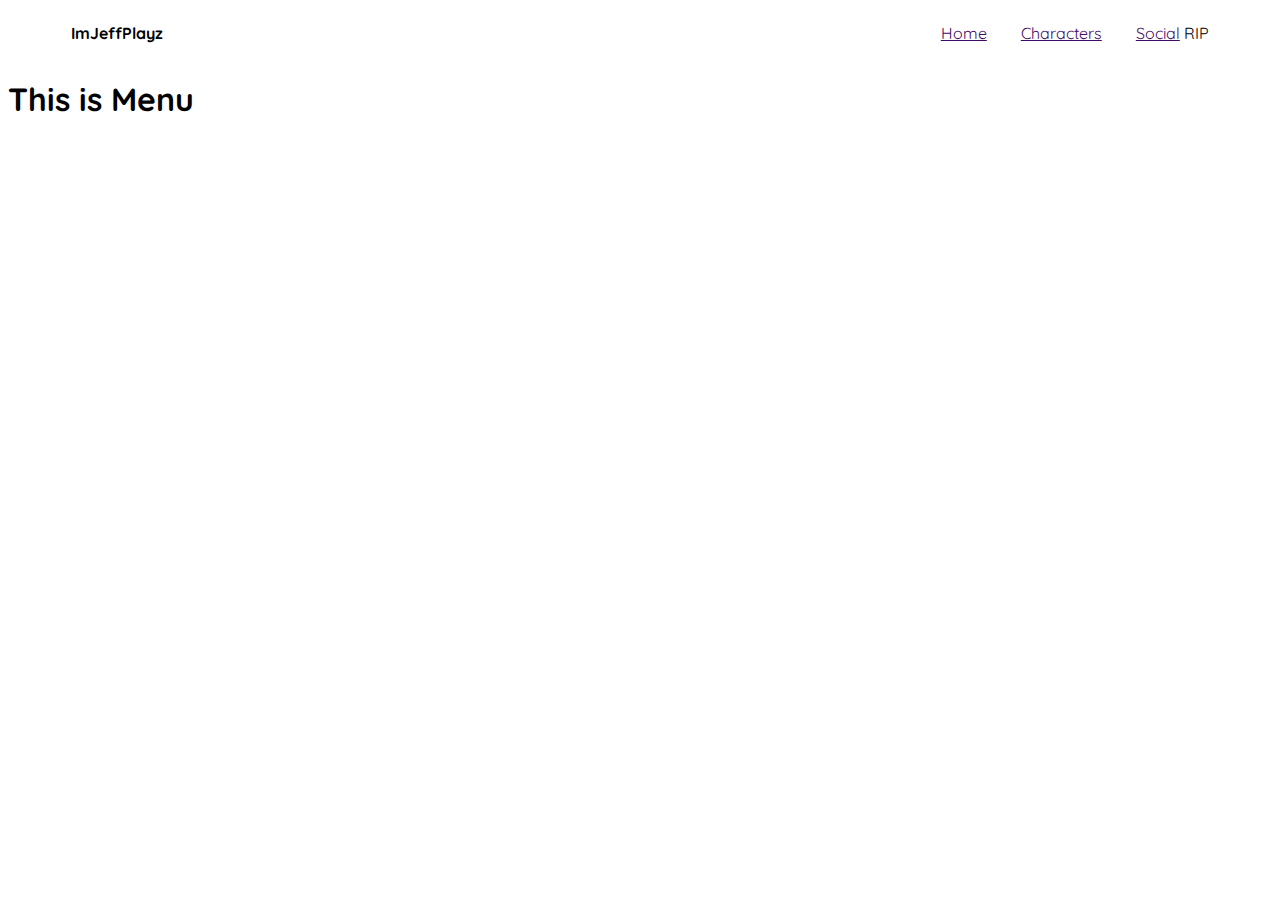
<file: index.html>
<html>
    <head>
        <title>ImJeffPlayz</title>
        <meta charset="UTF-8">
        <meta name="viewport" content="width=device-width, initial-scale=1.0">
        <meta property="og:title" content="Tests">
        <meta property="og:description" content="IS IT WORKING? IF IT IS LETS GOOOOO">
        <meta property="og:image" content="https://file.garden/Zqc3f0S-MSMCnUcc/Untitled216_20250103193610.jpeg">
        <meta property="og:image:type" content="image/jpeg">
        <meta property="og:url" content="https://imjeffplayz.github.io/WebHostWIP">
        <meta property="og:type" content="website">
        <link rel="stylesheet" href="style.css">
    </head>
    <blody>
        <header>
            <div class="logo">ImJeffPlayz</div>
            <nav>
                <a href="index.html">Home</a>
                <a href="characters.html">Characters</a>
                <a href="social.html">Social</a>



                RIP
            </nav>
        </header>
        <h1>This is Menu</h1>
    </blody>
</html>
</file>
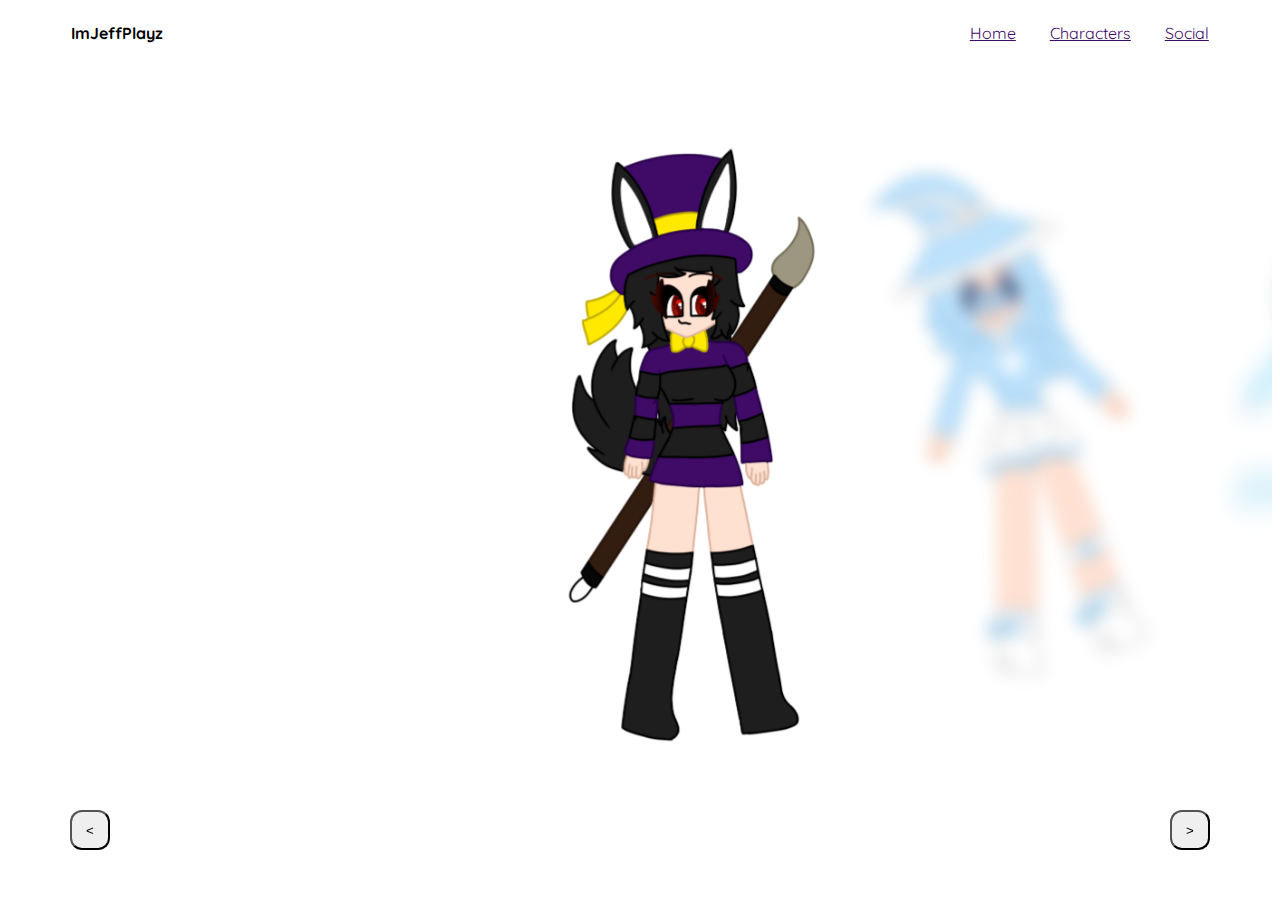
<file: characters.html>
<html>
    <head>
        <title>ImJeffPlayz</title>
        <link rel="stylesheet" href="charstyle.css">
    </head>
    <body>
        <header>
            <div class="logo">ImJeffPlayz</div>
            <nav>
                <a href="index.html">Home</a>
                <a href="characters.html">Characters</a>
                <a href="social.html">Social</a>
            </nav>
        </header>
        <!--Content inside each character-->
        <div class="content">
            <div class="list">
                
                <!--Info Starts from here-->
                <!--ABSTAR-->
                <div class="character">
                    <img src="images/bluie.png"> 
                    <div class="intro">
                        <div class="title">Abstar</div>
                        <div class="desc">STARRS</div>
                        <button class="moreinfo">More Info</button>
                    </div>
                    <!--Detailed Description-->
                    <div class="detailed">
                        <div class="title">Abstar</div>
                        <div class="desc">MORE STARS</div>
                        <button>Download Reference Sheet</button>
                    </div>
                </div>

                <!--JEFF-->
                <div class="character">
                    <img src="images/jeff.png"> 
                    <div class="intro">
                        <div class="title">Jeff</div>
                        <div class="desc">They are cool :3</div>
                        <button class="moreinfo">More Info</button>
                    </div>
                    <!--Detailed Description-->
                    <div class="detailed">
                        <div class="title">Jeff</div>
                        <div class="desc">They are even Cooler :D</div>
                        <button>Download Reference Sheet</button>
                    </div>
                </div>

                <!--BLUIE-->
                <div class="character">
                    <img src="images/bluie.png"> 
                    <div class="intro">
                        <div class="title">Bluie</div>
                        <div class="desc">She Likes Blue</div>
                        <button class="moreinfo">More Info</button>
                    </div>
                    <!--Detailed Description-->
                    <div class="detailed">
                        <div class="title">Bluie</div>
                        <div class="desc">More BLUE</div>
                        <button>Download Reference Sheet</button>
                    </div>
                </div>

                <!--MILLI-->
                <div class="character">
                    <img src="images/milli.png"> 
                    <div class="intro">
                        <div class="title">Milli</div>
                        <div class="desc">Slime Girl</div>
                        <button class="moreinfo">More Info</button>
                    </div>
                    <!--Detailed Description-->
                    <div class="detailed">
                        <div class="title">Milli</div>
                        <div class="desc">SLIME BLUE</div>
                        <button>Download Reference Sheet</button>
                    </div>
                </div>

                <!--LEXI-->
                <div class="character">
                    <img src="images/lexi.png"> 
                    <div class="intro">
                        <div class="title">Lexi</div>
                        <div class="desc">Scifi Girl</div>
                        <button class="moreinfo">More Info</button>
                    </div>
                    <!--Detailed Description-->
                    <div class="detailed">
                        <div class="title">Lexi</div>
                        <div class="desc">THE FUTURE</div>
                        <button>Download Reference Sheet</button>
                    </div>
                </div>

                <!--Mystery Char-->
                <div class="character">
                    <img src="images/lexi.png"> 
                    <div class="intro">
                        <div class="title">Mystery</div>
                        <div class="desc">This is secret</div>
                        <button class="moreinfo">More Info</button>
                    </div>
                    <!--Detailed Description-->
                    <div class="detailed">
                        <div class="title">Lexi</div>
                        <div class="desc">THE FUTURE</div>
                        <button>Download Reference Sheet</button>
                    </div>
                </div>


            </div>
            
        </div>

        <div class="arrows">
            <button id="left"><</button>
            <button id="back">Back</button>
            <button id="right">></button>
        </div>
        <script src="charscript.js"></script>
    </body>
</html>
</file>
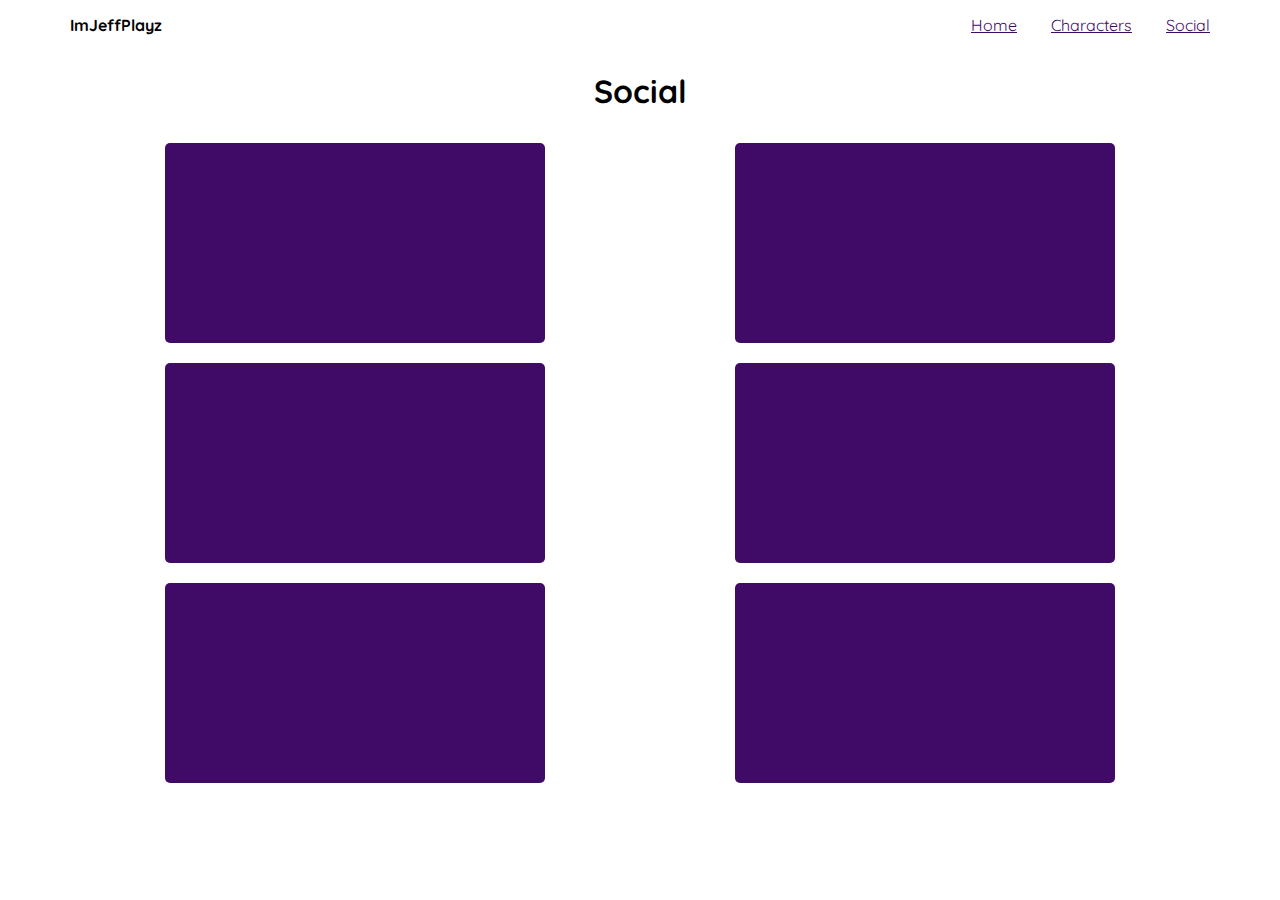
<file: social.html>
<html>
    <head>
        <title>ImJeffPlayz</title>
        <link rel="stylesheet" href="socstyle.css">
    </head>
    <blody>
        <header>
            <div class="logo">ImJeffPlayz</div>
            <nav>
                <a href="index.html">Home</a>
                <a href="characters.html">Characters</a>
                <a href="social.html">Social</a>
            </nav>
        </header>
        <h1>Social</h1>
        <div class="container">
        <div class="box">
            <div class="bg"></div>
            <div class="jeff"></div>
        </div>

        <div class="box">
            <div class="bg"></div>
            <div class="jeff"></div>
        </div>

        <div class="box">
            <div class="bg"></div>
            <div class="jeff"></div>
        </div>

        <div class="box">
            <div class="bg"></div>
            <div class="jeff"></div>
        </div>

        <div class="box">
            <div class="bg"></div>
            <div class="jeff"></div>
        </div>

        <div class="box">
            <div class="bg"></div>
            <div class="jeff"></div>
        </div>

        </div>
    </blody>
</html>
</file>
<file: style.css>
@import url('https://fonts.googleapis.com/css2?family=Quicksand:wght@300..700&display=swap');

body {
  font-family: "Quicksand";

}

a{
    /*text-decoration: none;*/
    color: #3f0b67;
}

header{
    width:1140px;
    max-width: 90%;
    margin: auto;
    height: 50px;
    display: flex;
    justify-content: space-between;
    align-items: center;
    z-index: 100;
}
.logo{
    font-weight: bold;
}
header nav a{
    margin-left: 30px;
}
</file>
<file: charstyle.css>
@import url('https://fonts.googleapis.com/css2?family=Quicksand:wght@300..700&display=swap');

body {
  font-family: "Quicksand";

}

:root{
    /*Abstar*/
    --char1-transform: translate(-100%,-5%) scale(1.5);
    --char1-filter: blur(30px); /*30px*/
    --char1-zIndex: 11;
    --char1-opacity: 0;
    /*Jeff*/
    --char2-transform: translateX(0,0);
    --char2-filter: blur(0);
    --char2-zIndex: 10;
    --char2-opacity: 1;
    /*Bluie*/
    --char3-transform: translate(50%,0%) scale(0.8);
    --char3-filter: blur(10px); /*10px*/
    --char3-zIndex: 9;
    --char3-opacity: 1;
    /*Milli*/
    --char4-transform: translate(90%,0%) scale(0.6);
    --char4-filter: blur(20px); /*30px*/
    --char4-zIndex: 8;
    --char4-opacity: 1;
    /*Lexi*/
    --char5-transform: translate(120%,0%) scale(0.4);
    --char5-filter: blur(30px); /*30px*/
    --char5-zIndex: 7;
    --char5-opacity: 0;
}

a{
    /*text-decoration: none;*/
    color: #3f0b67;
}

header{
    width:1140px;
    max-width: 90%;
    margin: auto;
    height: 50px;
    display: flex;
    justify-content: space-between;
    align-items: center;
    z-index: 100;
}
.logo{
    font-weight: bold;
}
header nav a{
    margin-left: 30px;
}
.arrows #left,
.arrows #right{
    width: 40px;
    height: 40px;
    border-radius: 30%;
}

.arrows #back{
    opacity: 0;
    pointer-events: none;
}


/*Content*/
/*NOTE : to set the height, adjust the "top" values*/
.content{
    margin-top:-15px; /*-50px(The Main Criminal that steals my Home*/  /*test:-15px*/
    height: 800px; /*800px*/  /*test: 750px*/
    overflow:hidden;
    position: relative;
    z-index: 0; /* -1 Efficient FIX but sacrifices 'more info' button*/
}

.content .list{
    position: absolute;
    top: -15px; /*0px if changes margin-top:-15px*/
    width: 1140px;
    max-width: 90%;
    left: 50%;
    transform: translateX(-50%);
    height: 80%;
}

.content .list .character{
    position: absolute;
    left: 0;
    top: 0;
    width:70%;
    height: 100%;
    font-size: 15px;
}

.content .list .character img{
    width: 50%; /*img size*/
    position: absolute;
    right:0;
    top:65%;
    transform: translateY(-50%);

    
}

.content .list .character .detailed{
    opacity: 0;
    pointer-events: none;
}

.content .list .character .intro{
    position: absolute;
    top: 50%;
    transform: translateY(-50%);
    width: 400px;
    opacity: 0;
    pointer-events: none;
}

.content .list .character:nth-child(2) .intro{
    opacity: 1;
    pointer-events: auto;
    transition: opacity 0.5s;

}

.content .list .character:nth-child(n+5){
    opacity: 0;
    pointer-events: none;
}
/*The Main Front PAge*/
.content .list .character:nth-child(2){
    transform: var(--char2-transform);
    filter: var(--char2-filter);
    z-index: var(--char2-zIndex);
    opacity: var(--char2-opacity);
}
/*front item will blur*/
.content .list .character:nth-child(1){
    transform: var(--char1-transform);
    filter: var(--char1-filter);
    z-index: var(--char1-zIndex);
    opacity: var(--char1-opacity);
    pointer-events: none;
}
/*From here its all back*/
.content .list .character:nth-child(3){
    transform: var(--char3-transform);
    filter: var(--char3-filter);
    z-index: var(--char3-zIndex);
    opacity: var(--char3-opacity);
}

.content .list .character:nth-child(4){
    transform: var(--char4-transform);
    filter: var(--char4-filter);
    z-index: var(--char4-zIndex);
    opacity: var(--char4-opacity);
}

.content .list .character:nth-child(5){
    transform: var(--char5-transform);
    filter: var(--char5-filter);
    z-index: var(--char5-zIndex);
    opacity: var(--char5-opacity);
}

.arrows{
    position: absolute;
    bottom: 50px;
    width: 1140px;
    max-width: 90%;
    left: 50%;
    transform: translateX(-50%);
    display: flex;
    justify-content: space-between;
    align-items: center;
}

.content .list .character .intro .title{
    font-size:4em;
}
.content .list .character .intro .desc{
    font-size: 1em;
}
.content .list .character .intro .moreinfo{
    margin-top: 1.2em;
}

.content .list .character:nth-child(2) .intro .title,
.content .list .character:nth-child(2) .intro .desc,
.content .list .character:nth-child(2) .intro .moreinfo{
    opacity: 0;
    animation: showContent 0.5s 0.2s ease-in-out 1 forwards;

}
@keyframes showContent
 {
    from{
        transform: translateY(50px);
        filter: blur(30px);
    }
    to{
        transform: translateY(0);
        opacity: 1;
        filter: blur(0);
    }
}

/*transition animation right*/
.content.next .list .character:nth-child(1){
    animation: positionChar2 0.5s ease-in-out 1 forwards;
}
@keyframes positionChar2 {
    from{
        transform: var(--char2-transform);
        filter: var(--char2-filter);
        z-index: var(--char2-zIndex);
        opacity: var(--char2-opacity);
    }
}

.content.next .list .character:nth-child(2){
    animation: positionChar3 0.7s ease-in-out forwards;
}
@keyframes positionChar3{
    from{
        transform: var(--char3-transform);
        filter: var(--char3-filter);
        z-index: var(--char3-zIndex);
        opacity: var(--char3-opacity);
    }
}

.content.next .list .character:nth-child(3){
    animation: positionChar4 0.9s ease-in-out forwards;
}
@keyframes positionChar4{
    from{
        transform: var(--char4-transform);
        filter: var(--char4-filter);
        z-index: var(--char4-zIndex);
        opacity: var(--char4-opacity);
    }
}

.content.next .list .character:nth-child(4){
    animation: positionChar5 1.1s ease-in-out forwards;
}
@keyframes positionChar5{
    from{
        transform: var(--char5-transform);
        filter: var(--char5-filter);
        z-index: var(--char5-zIndex);
        opacity: var(--char5-opacity);
    }
}

/*transition animation left*/
.content.prev .list .character:nth-child(2){
    animation: positionChar1 0.5s ease-in-out 1 forwards;
}
@keyframes positionChar1{
    from{
        transform: var(--char1-transform);
        filter: var(--char1-filter);
        z-index: var(--char1-zIndex);
        opacity: var(--char1-opacity);
    }
}

.content.prev .list .character:nth-child(3){
    animation: positionChar2 0.7s ease-in-out 1 forwards;
}

.content.prev .list .character:nth-child(4){
    animation: positionChar3 0.9s ease-in-out 1 forwards;
}

.content.prev .list .character:nth-child(5){
    animation: positionChar4 1.1s ease-in-out 1 forwards;
}


/*detailed view*/

.content .list .character{
    transition: left 0.5s, opacity 0.5s;
}

.content.showDetail .list .character:nth-child(3),
.content.showDetail .list .character:nth-child(4){
    left: 100%;
    opacity:0;
    pointer-events: none;
}
.content.showDetail .list .character:nth-child(2){
    width: 70%;
}
.content.showDetail .list .character:nth-child(2) .intro{
    opacity: 0;
    pointer-events: none;
}
.content .list .character:nth-child(2) img{
    transition: right 0.5s;
}
.content.showDetail .list .character:nth-child(2) img{
    right: 50%;
}
.content.showDetail .list .character:nth-child(2) .detailed{
    opacity: 1;
    pointer-events: auto; 
    width: 50%;
    position: absolute;
    right: -35%;
    text-align: right;
    top: 50%;
    transform: translateY(-50%);
}
.content.showDetail .list .character .detailed .title{
    font-size: 4em;
}

.content.showDetail .list .character:nth-child(2) .detailed .title,
.content.showDetail .list .character:nth-child(2) .detailed .desc,
.content.showDetail .list .character:nth-child(2) .detailed button{
    opacity: 0;
    animation: showContent 0.5s 0.2s ease-in-out 1 forwards;
}
</file>
<file: socstyle.css>
@import url('https://fonts.googleapis.com/css2?family=Quicksand:wght@300..700&display=swap');

body {
    height: 100vh;
    margin:0;
    align-items: center;
    font-family: "Quicksand";
}

a{
    /*text-decoration: none;*/
    color: #3f0b67;
}

h1{
    text-align: center;
}

header{
    width:1140px;
    max-width: 90%;
    margin: auto;
    height: 50px;
    display: flex;
    justify-content: space-between;
    align-items: center;
    z-index: 100;
}

.container {
    display: flex;
    flex-wrap: wrap;
    justify-content: center;
    align-items: center;
    width: 100%;
    max-width: 1140px;
    margin: auto;
}


.logo{
    font-weight: bold;
}
header nav a{
    margin-left: 30px;
}
/*Box Special*/
.box{
    display: flex;
    float:inline-start;
    flex-wrap: wrap;
    margin-left: auto;
    margin-right: auto;

}

.bg{
    width: 380px;
    height: 200px;
    background-color: #3f0b67; 
    margin: 10px;
    background-image: url("https://www.wikipedia.org/portal/wikipedia.org/assets/img/Wikipedia-logo-v2@1.5x.png");
    background-size: cover;
    border-radius: 5px; 
    transition: 0.5s;
}
.box:hover .bg{
    transform:
        perspective(20px)
        rotate(2deg)
        translateY(-10px)
    ;
}
</file>
